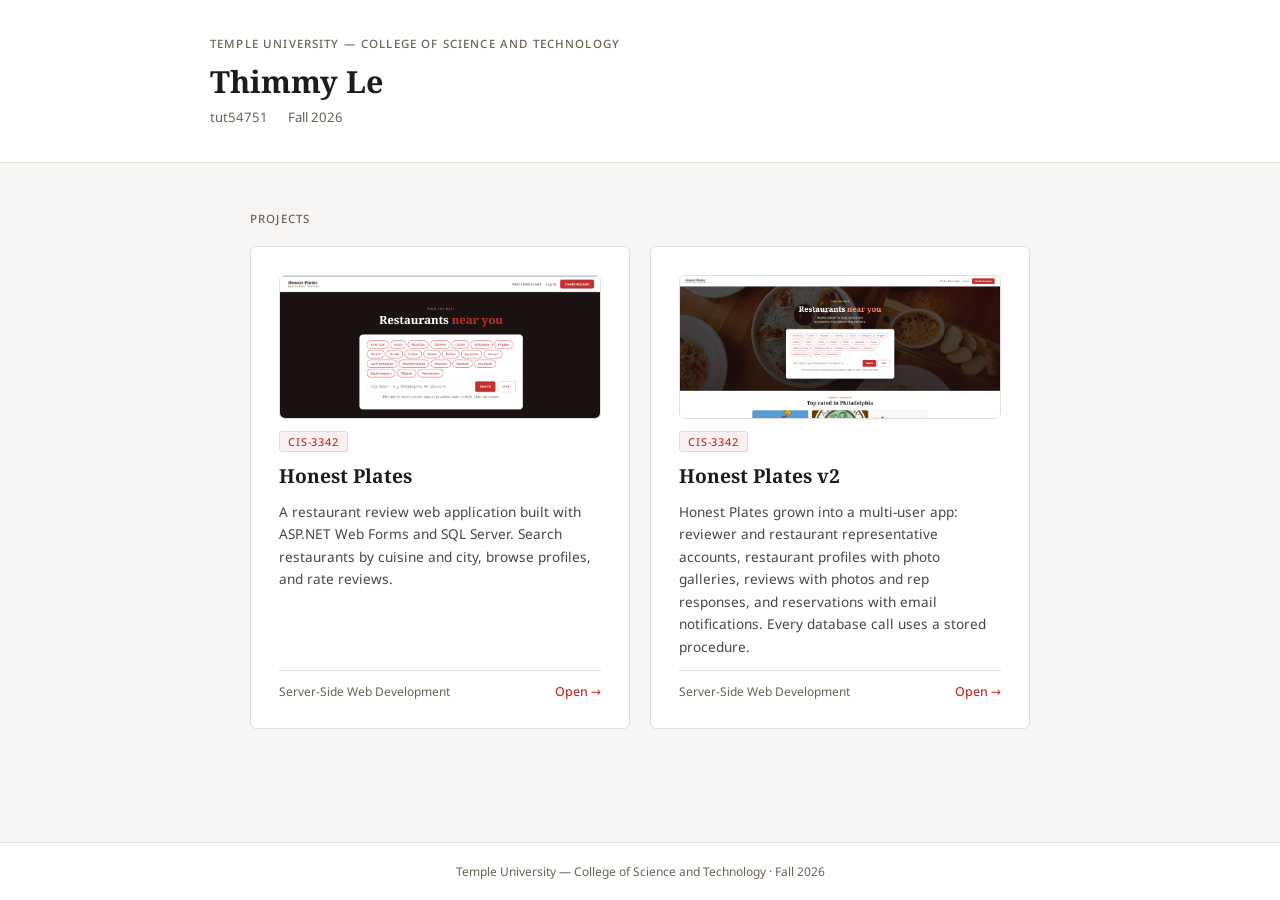
<file: Lab01_Simple_Homepage/index.html>
﻿<!DOCTYPE html>
<html lang="en">
<head>
    <meta charset="utf-8" />
    <meta name="viewport" content="width=device-width, initial-scale=1" />
    <title>Thimmy Le — CIS Projects</title>

    <link rel="stylesheet" href="https://fonts.googleapis.com/css2?family=Noto+Serif:wght@400;700&family=Noto+Sans:wght@300;400;500&display=swap" />
    <link rel="stylesheet" href="styles/index.css?v=2" />
</head>
<body>

    <header>
        <div class="header-inner">
            <p class="eyebrow">Temple University &mdash; College of Science and Technology</p>
            <h1>Thimmy Le</h1>
            <div class="header-meta">
                <span>tut54751</span>
                <span>Fall 2026</span>
            </div>
        </div>
    </header>

    <main>
        <p class="section-label">Projects</p>
        <div class="grid">

            <a class="card" href="Project1/Home.aspx">
                <img class="card-img" src="images/restaurant_page.png" alt="Honest Plates home page: restaurant search by cuisine and city" />
                <span class="tag">CIS-3342</span>
                <h2>Honest Plates</h2>
                <p>A restaurant review web application built with ASP.NET Web Forms and SQL Server. Search restaurants by cuisine and city, browse profiles, and rate reviews.</p>
                <div class="card-footer">
                    <span>Server-Side Web Development</span>
                    <span class="card-link">Open &rarr;</span>
                </div>
            </a>

            <a class="card" href="Project2/Home.aspx">
                <img class="card-img" src="images/project2_page.png" alt="Honest Plates Project 2 home page: food photo banner with the restaurant search and top rated restaurants" />
                <span class="tag">CIS-3342</span>
                <h2>Honest Plates v2</h2>
                <p>Honest Plates grown into a multi-user app: reviewer and restaurant representative accounts, restaurant profiles with photo galleries, reviews with photos and rep responses, and reservations with email notifications. Every database call uses a stored procedure.</p>
                <div class="card-footer">
                    <span>Server-Side Web Development</span>
                    <span class="card-link">Open &rarr;</span>
                </div>
            </a>

        </div>
    </main>

    <footer>
        Temple University &mdash; College of Science and Technology &middot; Fall 2026
    </footer>

</body>
</html>
</file>
<file: Lab01_Simple_Homepage/styles/index.css>
﻿*, *::before, *::after {
    box-sizing: border-box;
    margin: 0;
    padding: 0;
}

:root {
    --bg: #f7f6f4;
    --surface: #ffffff;
    --fg: #1c1c1c;
    --muted: #6b6255;
    --accent: #c43030;
    --border: #e3e0db;
    --radius: 6px;
}

body {
    background: var(--bg);
    color: var(--fg);
    font-family: 'Noto Sans', system-ui, sans-serif;
    font-size: 15px;
    min-height: 100vh;
    display: flex;
    flex-direction: column;
}

/* ── Header ── */
header {
    background: var(--surface);
    border-bottom: 1px solid var(--border);
    padding: 36px 40px;
}

.header-inner {
    max-width: 860px;
    margin: 0 auto;
}

.eyebrow {
    font-size: 0.72rem;
    font-weight: 500;
    letter-spacing: 0.1em;
    text-transform: uppercase;
    color: var(--muted);
    margin-bottom: 10px;
}

header h1 {
    font-family: 'Noto Serif', Georgia, serif;
    font-size: 1.9rem;
    font-weight: 700;
    margin-bottom: 6px;
}

.header-meta {
    display: flex;
    flex-wrap: wrap;
    gap: 4px 20px;
    font-size: 0.82rem;
    color: var(--muted);
}

/* ── Main ── */
main {
    flex: 1;
    max-width: 860px;
    width: 100%;
    margin: 0 auto;
    padding: 48px 40px;
}

.section-label {
    font-size: 0.72rem;
    font-weight: 500;
    letter-spacing: 0.1em;
    text-transform: uppercase;
    color: var(--muted);
    margin-bottom: 20px;
}

.grid {
    display: grid;
    grid-template-columns: repeat(auto-fill, minmax(min(280px, 100%), 1fr));
    gap: 20px;
}

/* ── Card ── */
.card {
    background: var(--surface);
    border: 1px solid var(--border);
    border-radius: var(--radius);
    padding: 28px;
    display: flex;
    flex-direction: column;
    gap: 12px;
    text-decoration: none;
    color: inherit;
    transition: border-color 0.15s, box-shadow 0.15s;
}

    .card:hover {
        border-color: #c8c0b8;
        box-shadow: 0 2px 12px rgba(0, 0, 0, 0.07);
    }

.card-img {
    width: 100%;
    height: auto;
    /* no aspect-ratio: the screenshot keeps its own shape, so nothing gets cropped */
    border-radius: var(--radius);
    border: 1px solid var(--border);
}

.tag {
    align-self: flex-start;
    font-size: 0.68rem;
    font-weight: 500;
    letter-spacing: 0.08em;
    text-transform: uppercase;
    color: var(--accent);
    background: #fdf0f0;
    border: 1px solid #f0d5d5;
    border-radius: 3px;
    padding: 2px 8px;
}

.card h2 {
    font-family: 'Noto Serif', Georgia, serif;
    font-size: 1.2rem;
    font-weight: 700;
    line-height: 1.3;
}

.card p {
    font-size: 0.85rem;
    line-height: 1.65;
    color: #4a4540;
    flex: 1;
}

.card-footer {
    display: flex;
    align-items: center;
    justify-content: space-between;
    padding-top: 12px;
    border-top: 1px solid var(--border);
    font-size: 0.75rem;
    color: var(--muted);
}

.card-link {
    font-size: 0.78rem;
    font-weight: 500;
    color: var(--accent);
}

/* ── Footer ── */
footer {
    text-align: center;
    padding: 20px 24px;
    font-size: 0.75rem;
    color: var(--muted);
    border-top: 1px solid var(--border);
    background: var(--surface);
}

/* ── Responsive ── */
@media (max-width: 560px) {
    header {
        padding: 28px 20px;
    }

    main {
        padding: 32px 16px;
    }

    .card {
        padding: 20px;
    }

    .card-footer {
        flex-wrap: wrap;
        gap: 6px 12px;
    }

    header h1 {
        font-size: 1.5rem;
    }
}
</file>
